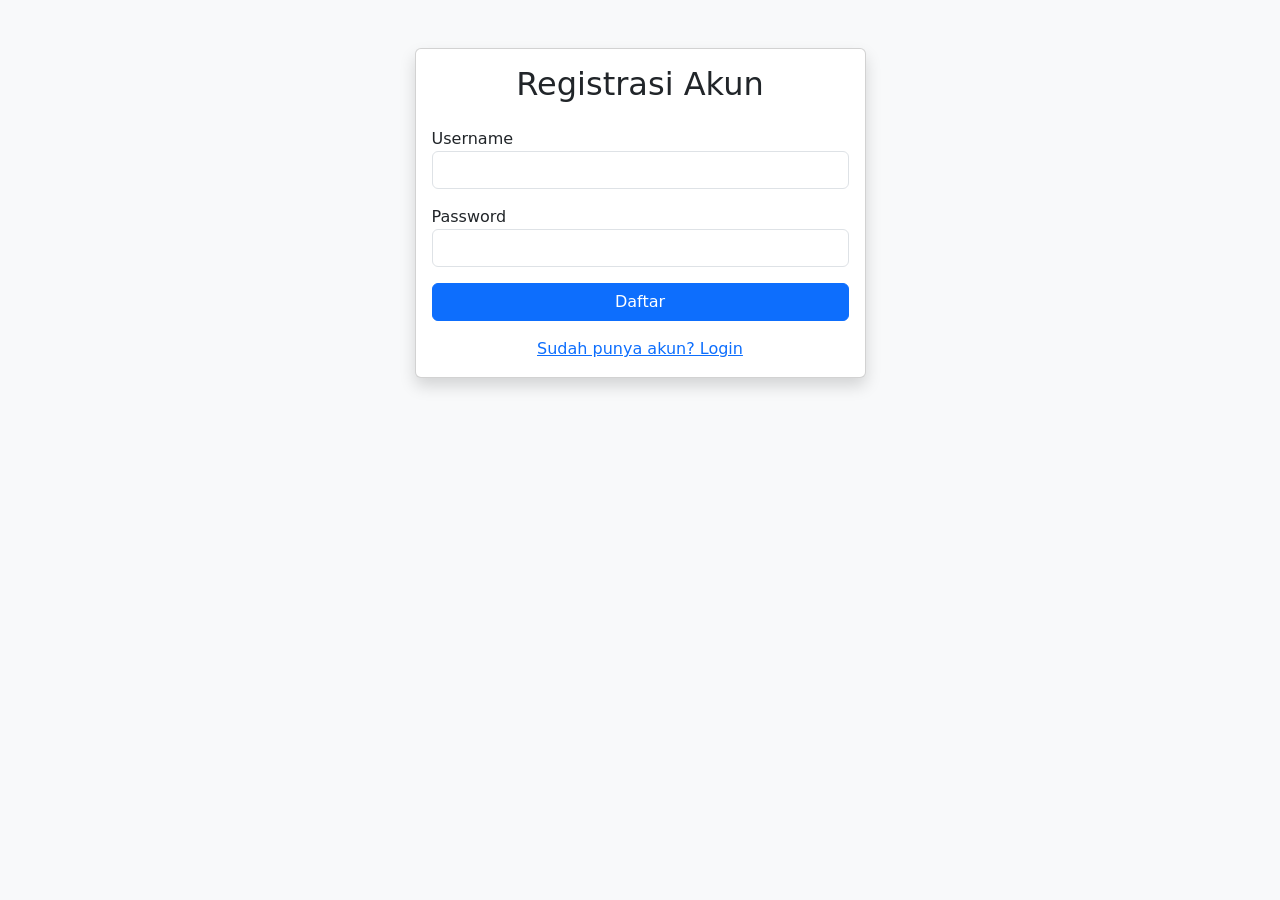
<file: register.html>
<!DOCTYPE html>
<html lang="id">
<head>
<meta charset="UTF-8">
<meta name="viewport" content="width=device-width, initial-scale=1.0">
<title>Registrasi</title>

<link href="https://cdn.jsdelivr.net/npm/bootstrap@5.3.3/dist/css/bootstrap.min.css" rel="stylesheet">

</head>
<body class="bg-light">

<div class="container">

<div class="row justify-content-center">

<div class="col-md-5">

<div class="card mt-5 shadow">

<div class="card-body">

<h2 class="text-center mb-4">
Registrasi Akun
</h2>

<form id="registerForm">

<div class="mb-3">

<label>Username</label>

<input
id="regUsername"
class="form-control"
required>

</div>

<div class="mb-3">

<label>Password</label>

<input
id="regPassword"
type="password"
class="form-control"
required>

</div>

<button
class="btn btn-primary w-100">

Daftar

</button>

</form>

<div class="text-center mt-3">

<a href="index.html">

Sudah punya akun? Login

</a>

</div>

</div>

</div>

</div>

</div>

</div>

<script src="register.js"></script>

</body>
</html>
</file>
